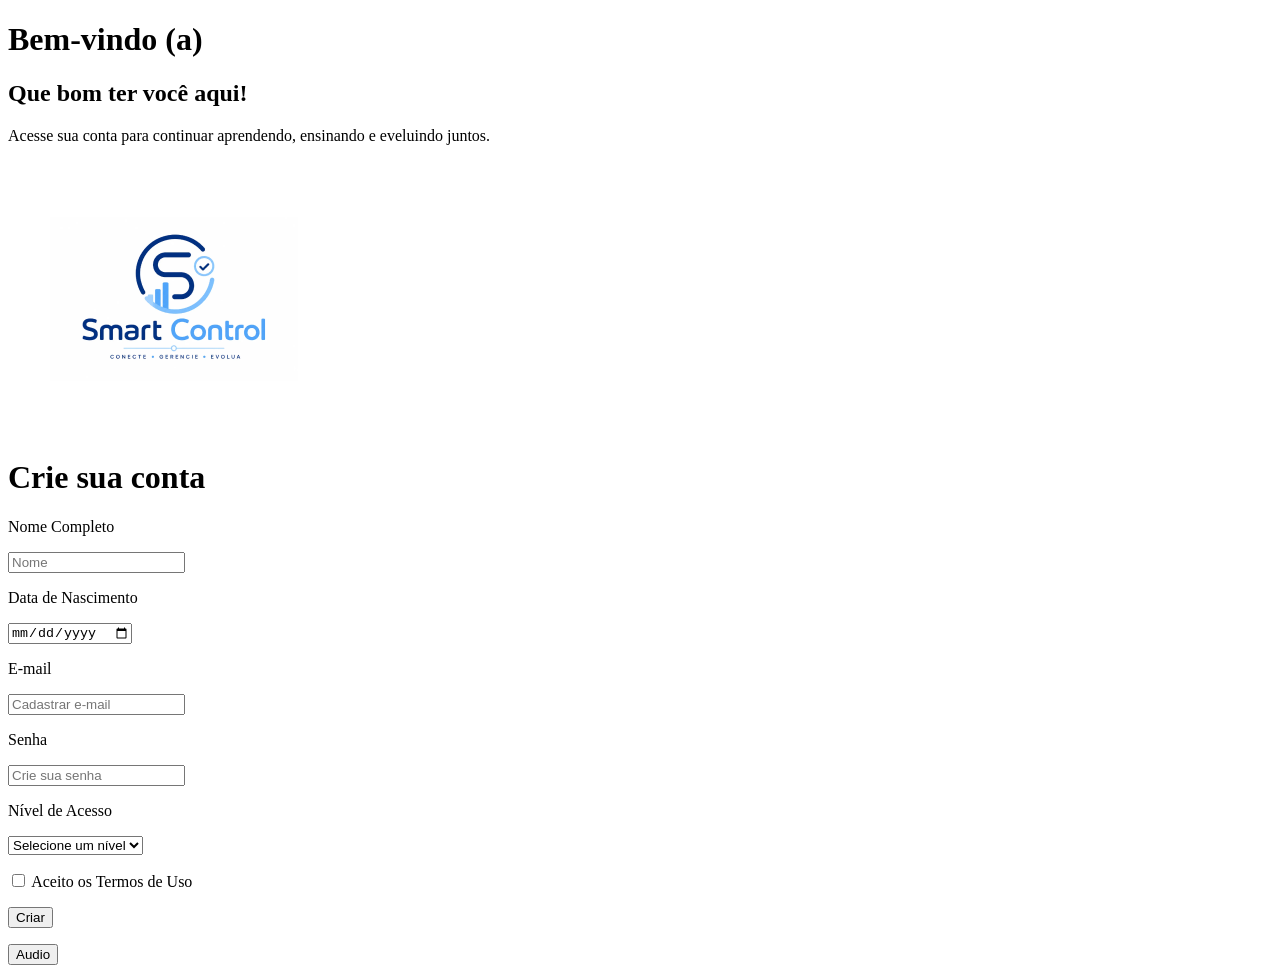
<file: cadastro.html>
<!DOCTYPE html>
<html lang="pt-br">
<head>
    <meta charset="UTF-8">
    <meta name="viewport" content="width=device-width, initial-scale=1.0">
    <title>Criar nova Conta</title>
</head>
<body>
    
    <header>
        <h1>Bem-vindo (a)</h1>
        <h2>Que bom ter você aqui!</h2>
        <p>Acesse sua conta para continuar aprendendo, ensinando e eveluindo juntos.</p>
    </header>

    <main>
        <img src="assets/imagem/logo.png" >
        <h1>Crie sua conta</h1>
    
       <form method="get" action="index.html">
    
        <p><label for="nome">Nome Completo</label></p>
        <input type="nome" name="nome" id="nome" placeholder="Nome" required>
    
        <p><label for="data">Data de Nascimento</label></p>
        <input type="date" name="data" id="data" placeholder="DD/MM/AAAA" required>
    
        <p><label for="email_cadastro">E-mail</label></p>
        <input type="email" name="email_cadastro" id="email_cadastro" placeholder="Cadastrar e-mail" required>
    
        <p><label for="senha_criada">Senha</label></p>
        <input type="password" name="senha_criada" id="senha_criada" placeholder="Crie sua senha" required minlength=8>
    
        <p><label for="nivel">Nível de Acesso</label><br></p>
        <select name="nivel" id="nivel" required>
            <option value="">Selecione um nível</option>
            <option value="bronze">Bronze</option>
            <option value="prata">Prata</option>
            <option value="ouro">Ouro</option>
        </select>
        
        <p>
            <input type="checkbox" id="termos" name="termos" required>
            <label for="termos">Aceito os Termos de Uso</label>
        </p>
        
        <p><button type="submit">Criar</button></p>
       </form>
       <p></p><button>Audio</button>

    </main>
  
</body>
</html>
</file>
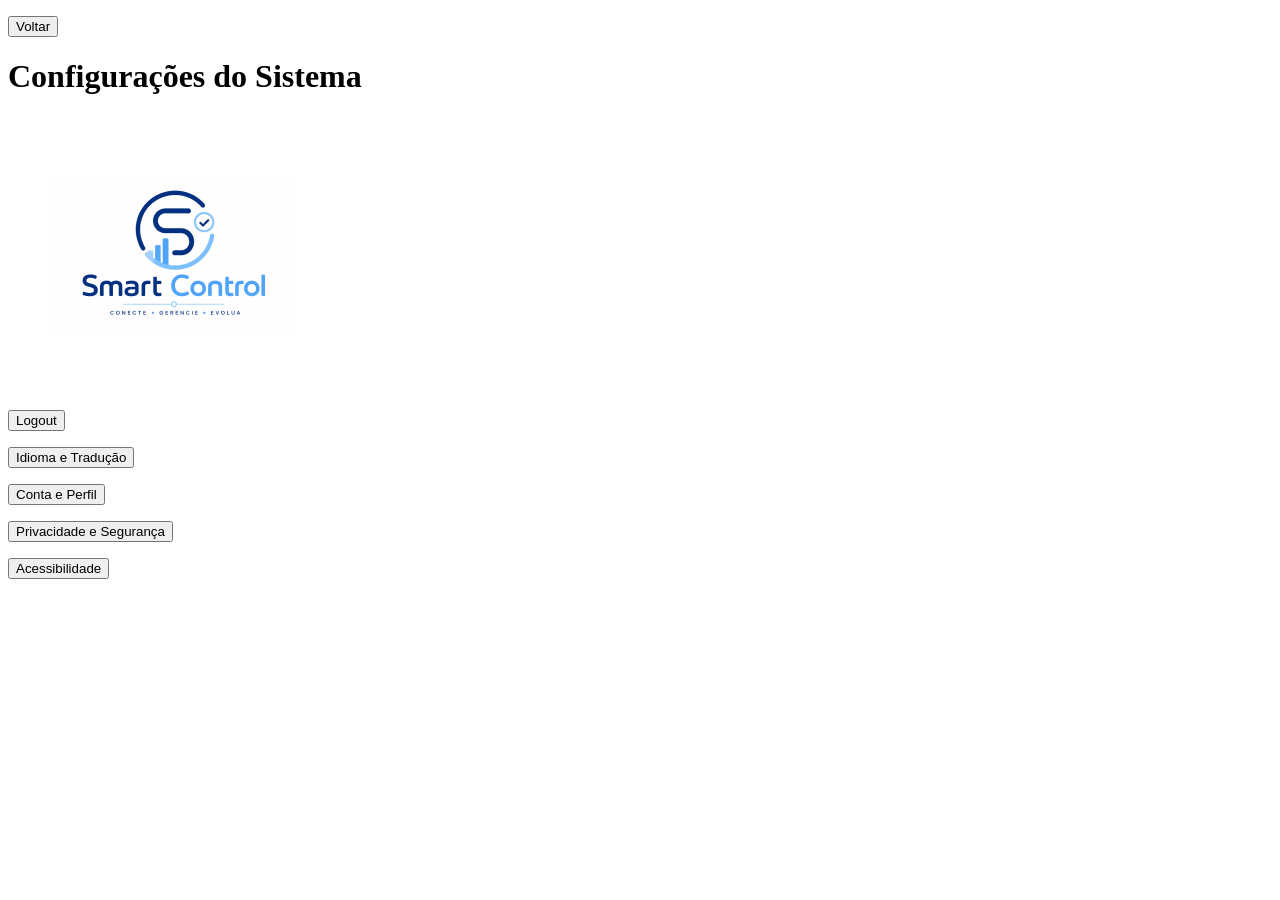
<file: configuracoes.html>
<!DOCTYPE html>
<html lang="pt-br">
<head>
    <meta charset="UTF-8">
    <meta name="viewport" content="width=device-width, initial-scale=1.0">
    <title>Configurações</title>
</head>
<body>
    
    <header>
        <p><a href="dashboard.html"><button type="button">Voltar</button></a></p>
        <h1>Configurações do Sistema</h1> 
        <img src="assets/imagem/logo.png" >
    </header>

    <main>
        <form  method="get" action="index.html">
            <p><button type="submit">Logout</button></p>

        </form>
        
        <p><button type="button">Idioma e Tradução</button></p>
        <p><button type="button">Conta e Perfil</button></p>
        <p><button type="button">Privacidade e Segurança</button></p>
        <p><button type="button">Acessibilidade</button></p>
    </main>

</body>
</html>
</file>
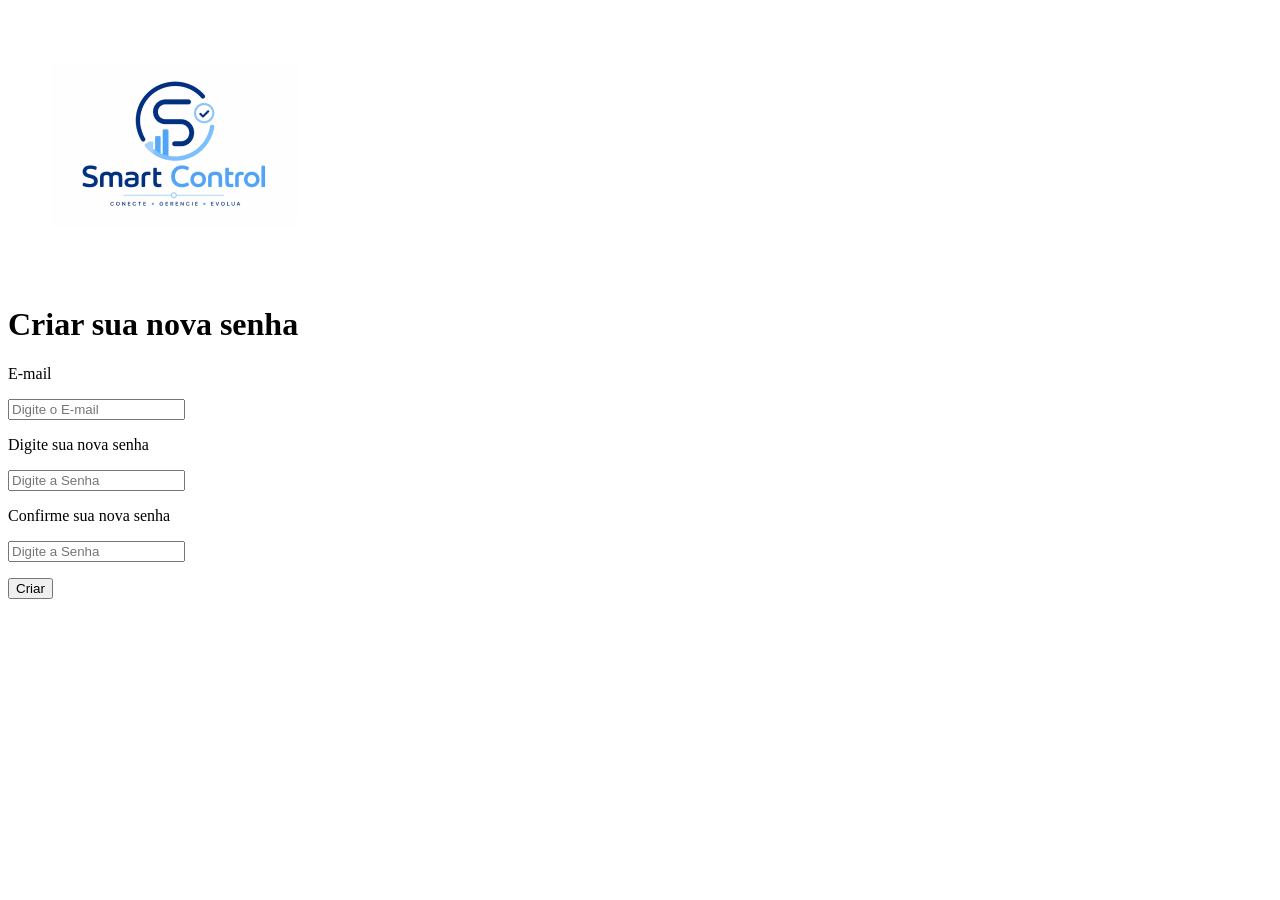
<file: esqueceusenha.html>
<!DOCTYPE html>
<html lang="pt-br">
<head>
    <meta charset="UTF-8">
    <meta name="viewport" content="width=device-width, initial-scale=1.0">
    <title>Document</title>
</head>
<body>
    
    <header>
        <img src="assets/imagem/logo.png" >
    </header>
 
    <main>
        <form  method="get" action="index.html">
            <h1>Criar sua nova senha</h1>
            <p><label for="email">E-mail</label></p>
            <input type="email" name="email" id="email" placeholder="Digite o E-mail" required>
            <p><label for="senha">Digite sua nova senha</label></p>
            <input type="password" name="senha" id="senha" placeholder="Digite a Senha" required minlength=8>
            <p><label for="senha">Confirme sua nova senha</label></p>
            <input type="password" name="senha" id="senha" placeholder="Digite a Senha" required minlength=8>
            <p><button type="submit">Criar</button></p>
    </main>

</body>
</html>
</file>
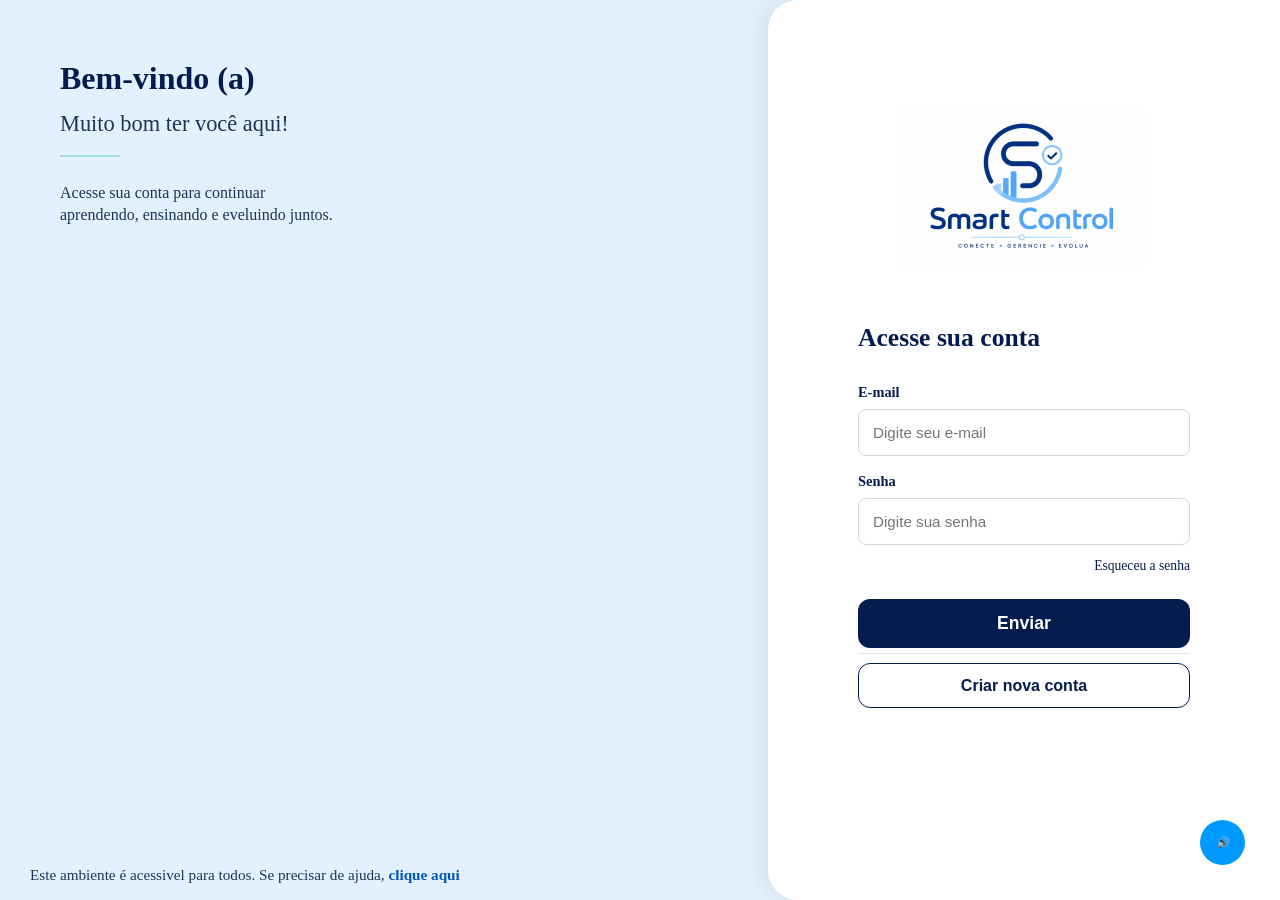
<file: indexalteracoes.html>
<!DOCTYPE html>
<html lang="pt-br">
<head>
    <meta charset="UTF-8">
    <meta name="viewport" content="width=device-width, initial-scale=1.0">
    <title>Smart Control</title>
    <link rel="stylesheet" href="assets/css/style.css">
</head>
<body>
  <header>
    <h1>Bem-vindo (a)</h1>
    <h2>Muito bom ter você aqui!</h2>
    <p>Acesse sua conta para continuar aprendendo, ensinando e eveluindo juntos.</p>
  </header>
    
    <main>
    <img src="assets/imagem/logo.png">
    <h1>Acesse sua conta</h1>
    
  <form method="get" action="dashboard.html">
  <p><label for="email">E-mail</label></p>
    <input type="email" name="email" id="email" placeholder="Digite seu e-mail" required>

    <p><label for="senha">Senha</label></p>
    <input type="password" name="senha" id="senha" placeholder="Digite sua senha" required minlength=8>
    <p><a href="esqueceusenha.html">Esqueceu a senha</a></p>
    <p><button type="submit">Enviar</button></p>
   
    </form>
    <p><a href="cadastro.html"><button type="button">Criar nova conta</button></a></p>
    
    <p><button>🔊</button></p>
     
  </main>
    

    <footer>
      <p>Este ambiente é acessivel para todos. Se precisar de ajuda, <a href="#ajuda">clique aqui</a></p>
    </footer>
    
</body>
</html>
</file>
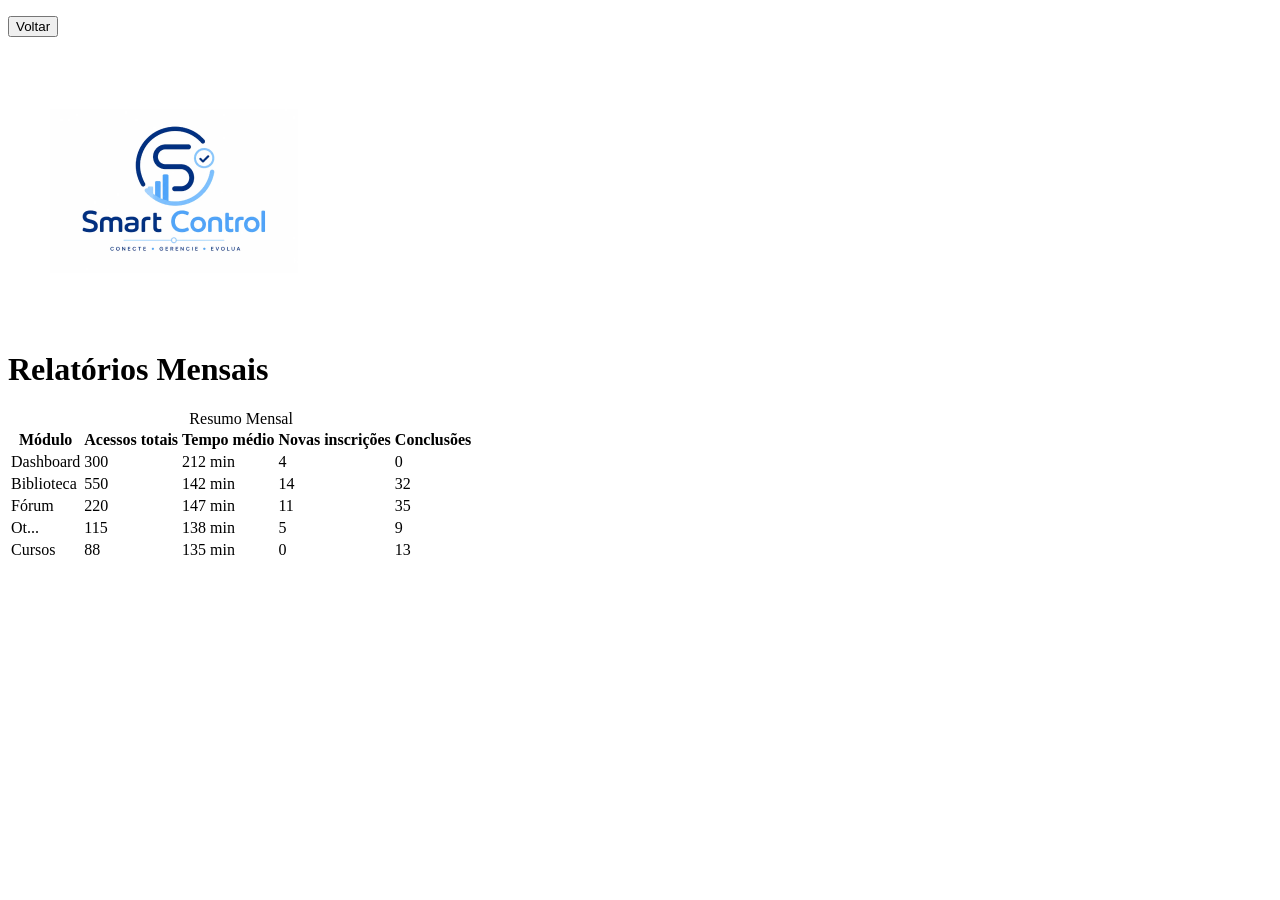
<file: relmensais.html>
<!DOCTYPE html>
<html lang="pt-br">
<head>
    <meta charset="UTF-8">
    <meta name="viewport" content="width=device-width, initial-scale=1.0">
    <title>Relatórios Mensais</title>
</head>
<body>
    
    <header>
        <p><a href="dashboard.html"><button type="button">Voltar</button></a></p>
        <img src="assets/imagem/logo.png" >
        <h1>Relatórios Mensais</h1>
   
    </header>
    
    <main>
        <table>
        
            <caption>Resumo Mensal</caption>
        
            <thead>
                <tr>
                    <th>Módulo</th>
                    <th>Acessos totais</th>
                    <th>Tempo médio</th>
                    <th>Novas inscrições</th>
                    <th>Conclusões</th>
                </tr>
            </thead>
            
            <tbody>
                <tr>
                    <td>Dashboard</td>
                    <td>300</td>
                    <td>212 min</td>
                    <td>4</td>
                    <td>0</td>
                </tr>
                <tr>
                    <td>Biblioteca</td>
                    <td>550</td>
                    <td>142 min</td>
                    <td>14</td>
                    <td>32</td>
                </tr>
                <tr>
                    <td>Fórum</td>
                    <td>220</td>
                    <td>147 min</td>
                    <td>11</td>
                    <td>35</td>
                </tr>
                <tr>
                    <td>Ot...</td>
                    <td>115</td>
                    <td>138 min</td>
                    <td>5</td>
                    <td>9</td>
                </tr>
                <tr>
                    <td>Cursos</td>
                    <td>88</td>
                    <td>135 min</td>
                    <td>0</td>
                    <td>13</td>
                </tr>
            </tbody>
        </table>

    </main>

</body>
</html>
</file>
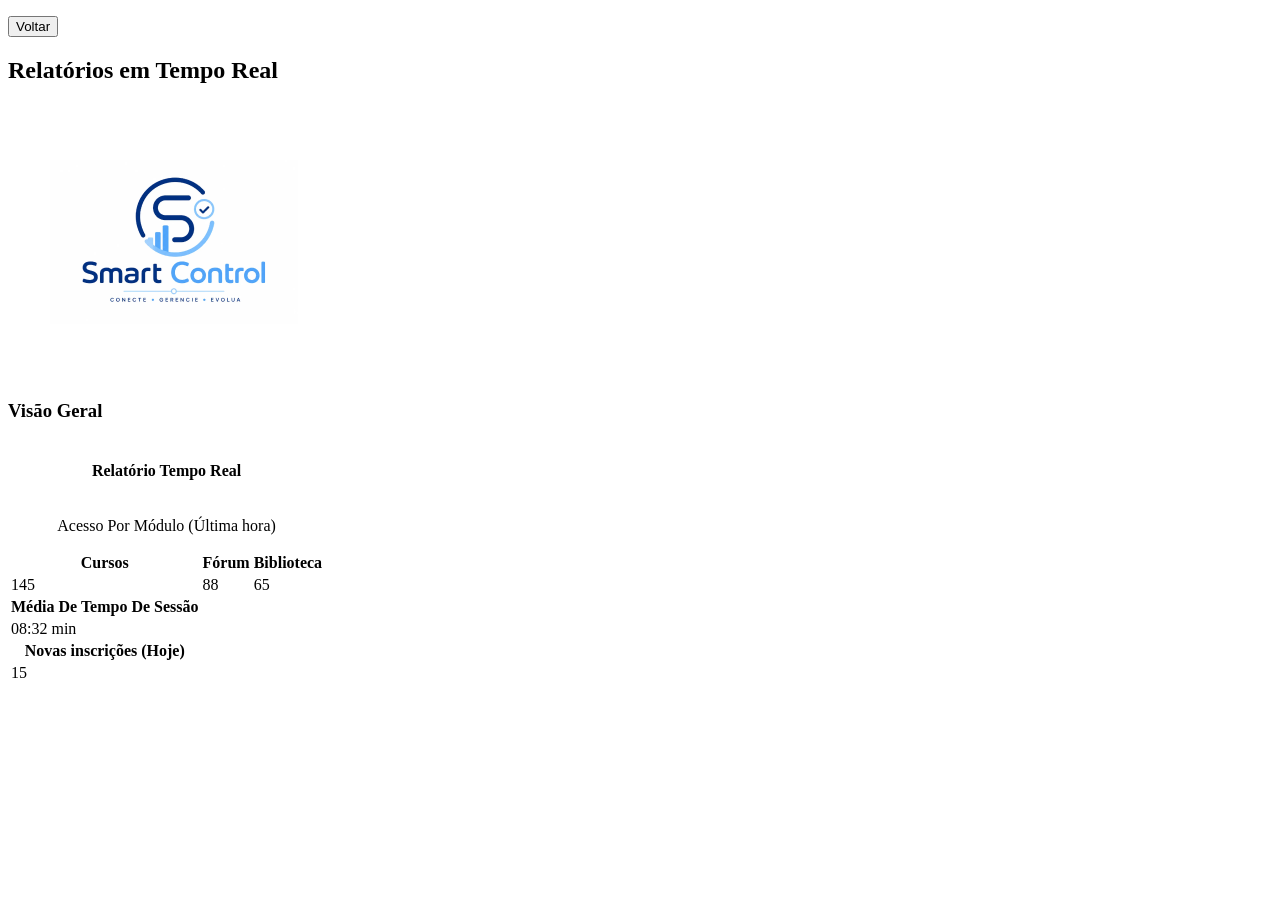
<file: reltemporeal.html>
<!DOCTYPE html>
<html lang="pt-br">
<head>
    <meta charset="UTF-8">
    <meta name="viewport" content="width=device-width, initial-scale=1.0">
    <title>Relatórios em tempo real</title>
</head>
<body>
    
    <header>
        <p><a href="dashboard.html"><button type="button">Voltar</button></a></p>
        <form  method="get" action="dashboard.html"></form>
            <h2>Relatórios em Tempo Real</h2>

            
    </header>
   <main> 
    <img src="assets/imagem/logo.png">
   
   </main>

   <table>
    <h3>Visão Geral</h3>
    <caption><h4>Relatório Tempo Real</h4></caption>
    <caption><p>Acesso Por Módulo (Última hora) </p></caption>

    <thead>
        <tr>
            <th>Cursos</th>
            <th>Fórum</th>
            <th>Biblioteca</th>
        
        </tr>
       
        </thead>
   
    
    <tbody>
        
        <tr>
    
            <td> 145 </td>
            
            <td>88</td>
           
            <td>65</td>
            
        </tr>

    
    </tbody>
    

    <thead>
        <tr>
            <th>Média De Tempo De Sessão</th>
        </tr>
    </thead>

  <tbody>
    <tr>
        <td>08:32 min</td>
    </tr>
  </tbody>
    <thead>
        <tr>
         <th>Novas inscrições (Hoje)</th>
        </tr>
    </thead>

 <tbody>
    <tr>
        <td>15</td>
    </tr>
 </tbody>
</table>
</body>
</html>
</file>
<file: assets/css/style.css>
*{
  margin: 0;
  padding: 0;
  box-sizing: border-box;

}


body {
  display: flex;
  min-height: 100vh;
  background-color: #e3f0fd;
  color: #0b2545;
  position: relative;
  overflow-x: hidden;
}

header {
  width: 60%;
  padding: 60px 40px 100px 60px;
  display: flex;
  flex-direction: column;
  justify-content: flex-start;
}

header h1 {
  font-size: 2.0rem;
  font-weight: 600;
  color: #031b4e;
  margin-bottom: 14px;
}

header h2 {
  font-size: 1.4rem;
  font-weight: 400;
  color: #1d3557;
  margin-bottom: 25px;
  position: relative;
}

header h2::after {
  content: '';
  display: block;
  width: 60px;
  height: 2px;
  background-color: #a8dadc;
  margin-top: 18px;
}

header p {
  font-size: 1rem;
  line-height: 1.4;
  color: #1d3557;
  max-width: 280px;
  margin-bottom: 50px;
}

header img {
  max-width: 120px;
  height: auto;
  margin-top: auto;
}

main {
  width: 40%;
  background-color: #ffffff;
  border-top-left-radius: 30px;
  border-bottom-left-radius: 30px;
  padding: 50px 90px;
  display: flex;
  flex-direction: column;
  align-items: center;
  box-shadow: -10px 0 20px rgba(0, 0, 0, 0.05);
  position: relative;
}

main h1 {
  font-size: 1.6rem;
  color: #031b4e;
  margin-bottom: 30px;
  width: 100%;
  max-width: 380px;
  text-align: left;
}

form {
  width: 100%;
  max-width: 390px;
}

form p {
  margin-bottom: 8px;
}

form label {
  font-size: 0.9rem;
  font-weight: 600;
  color: #031b4e;
}

form input {
  width: 100%;
  padding: 14px 14px;
  border: 1px solid #d0d7de;
  border-radius: 8px;
  font-size: 0.95rem;
  margin-bottom: 16px;
  outline: none;
}

form input:focus {
  border-color: #031b4e;
}

form p:has(a) {
  text-align: right;
  margin-top: -5px;
  margin-bottom: 25px;
}

form a {
  color: #031b4e;
  font-size: 0.85rem;
  text-decoration: none;
}

form a:hover {
  text-decoration: underline;
}

form button[type="submit"] {
  width: 100%;
  padding: 14px;
  background-color: #031b4e;
  color: #ffffff;
  border: none;
  border-radius: 12px;
  font-size: 1.1rem;
  font-weight: 700;
  cursor: pointer;
  transition: background-color 0.2s;
}

form button[type="submit"]:hover {
  background-color: #000f30;
}


main > p:has(a[href="cadastro.html"]) {
  width: 100%;
  max-width: 380px;
  margin-top: 25px;
  position: relative;
  text-align: center;
}

main > p:has(a[href="cadastro.html"])::before {
  content: '';
  position: absolute;
  top: -28px;
  left: 0;
  width: 100%;
  height: 1px;
  background-color: #e1e4e8;
}

main a[href="cadastro.html"] {
  display: block;
  width: 100%;
  text-decoration: none;
}

main a[href="cadastro.html"] button {
  width: 100%;
  padding: 12px;
  background-color: #ffffff;
  color: #031b4e;
  border: 1px solid #031b4e;
  border-radius: 12px;
  font-size: 1rem;
  font-weight: 600;
  cursor: pointer;
  transition: background-color 0.2s;
  top: -18px;
  left: 0;
  transition: background-color 0.2s;
}

main a[href="cadastro.html"] button:hover {
  background-color: #f0f4f9;
}

main > p button {
  background-color: #0099ff;
  color: #ffffff;
  border: none;
  border-radius: 50%;
  width: 45px;
  height: 45px;
  font-size: 0.70rem;
  position: absolute;
  right: 35px;
  bottom: 35px;

}


footer {
  position: absolute;
  bottom: 16px;
  left: 30px;
  font-size: 0.95rem;
  color: #1d3557;
}

footer a {
  color: #0056b3;
  font-weight: 600;
  text-decoration: none;
}

footer a:hover {
  text-decoration: underline;
}
</file>
